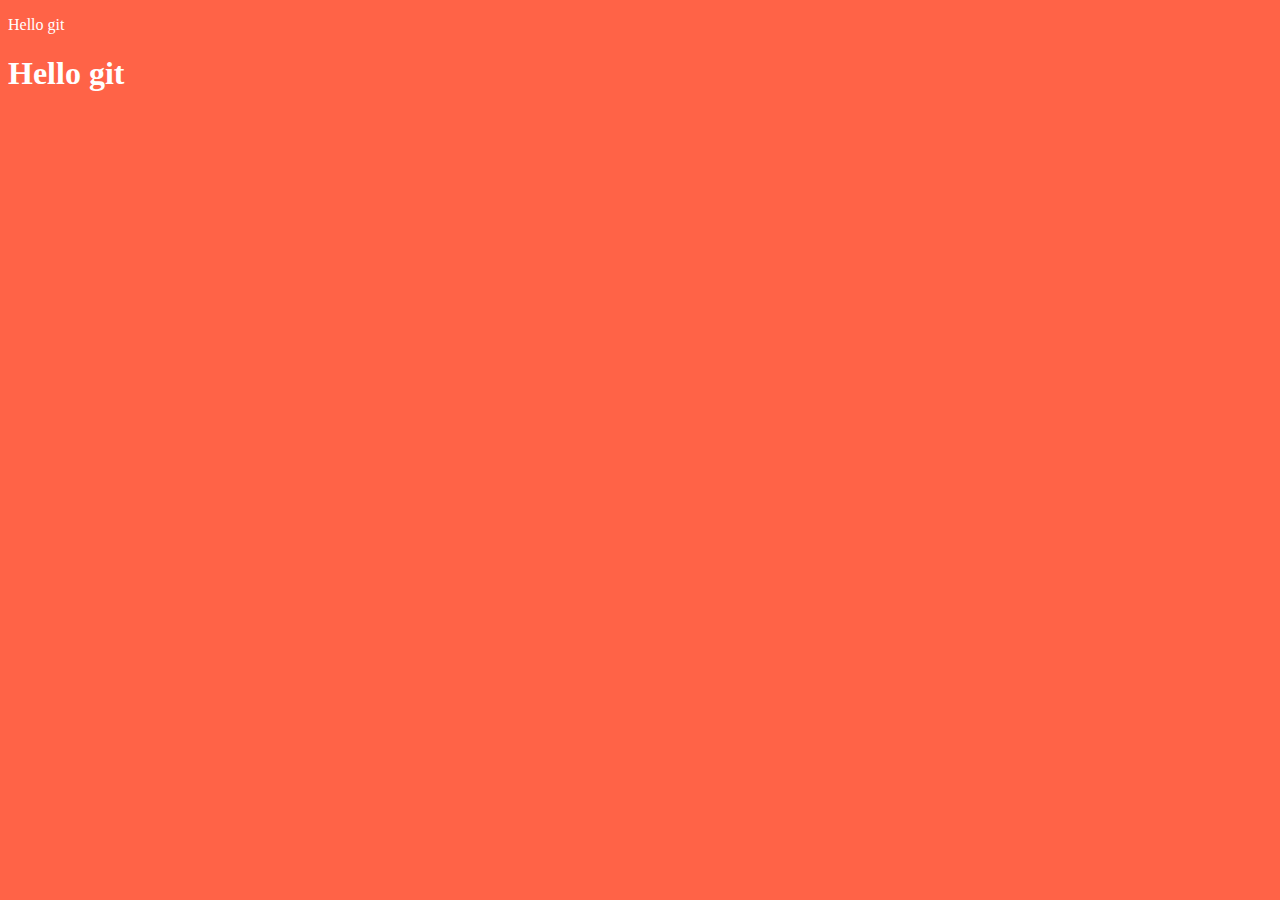
<file: index.html>
<!DOCTYPE html>
<html lang="en" dir="ltr">
  <head>
    <meta charset="utf-8">
    <title>Hello git</title>
    <link rel="stylesheet" href="css/all.css">
  </head>

  <body>
    <p>Hello git</p>
    <h1>Hello git</h1>

  </body>
</html>
</file>
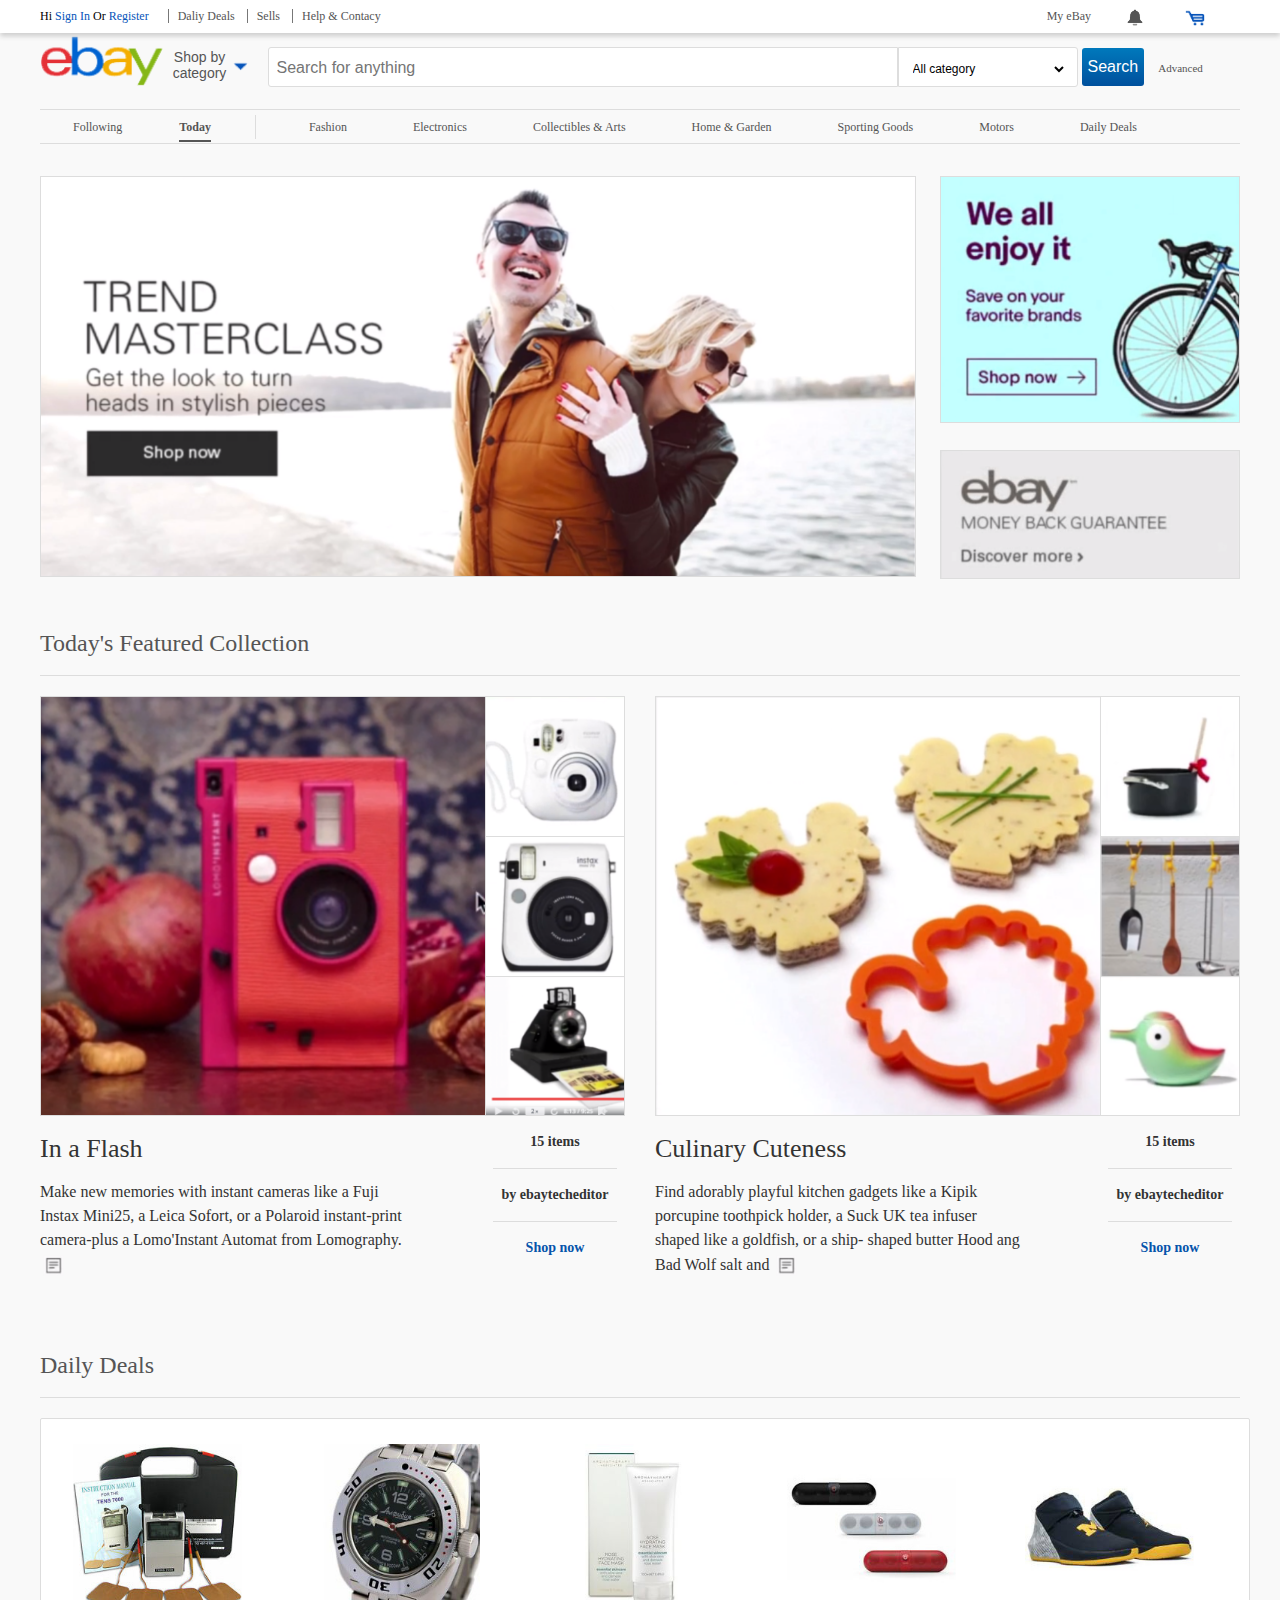
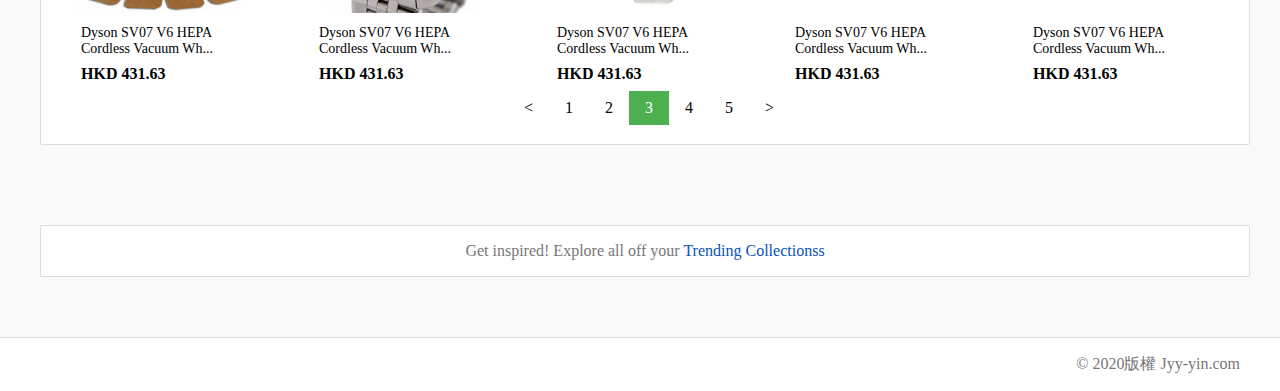
<file: Desktop/GinWeb/CSS/CSS eBay.html>
<!DOCTYPE html>
<html lang="zh-Hant-TW">
<head>
    <title>MyeBay</title>

    <meta charset="utf-8" />
    <meta http-equiv="Content-type" content="text/html; charset=utf-8" />
    <link rel="stylesheet" type="text/css" href="style.css">

</head>

<body>

<!-------------- Header -------------->

<header>

  <div class="container">

    <ul class="navbar">

      <li id="SignInStyle" class="navItem">Hi <a href="#">Sign In</a> Or <a href="#">Register</a> </li>
      <li class="navItem"> <a href="#">Daliy Deals</a> </li>
      <li class="navItem"> <a href="#">Sells</a> </li>
      <li class="navItem NoBorder"> <a href="#">Help & Contacy</a> </li>

      <li id="cart" class="navItem FloatRight NoBorder"><img src="img/cart.png" alt="cart" title="您的購物車" width="20px"></li>
      <li id="alert" class="navItem FloatRight NoBorder"><img src="img/alert.png" alt="alert" width="20px"></li>
      <li class="navItem FloatRight NoBorder"> <a href="#">My eBay</a> </li>

    </ul>

  </div>

</header>


<!-------------- Search Form -------------->




<div id="SearchBar" class="ClearFix SetBGColor">
  <div class="container">

    <img id="brand" src="img/brand.png" alt="eBay" height="55px">

    <button id="ShoppingButton" type="button">
      <p>Shop by category</p>
      <img id="arrow" src="img/arrow.png" alt="arrow" width="20px">
    </button>

    <form id="SearchForm">
      <table>
        <tr>

          <td>
            <input id="SearchField" class="TextField" type="text"
            name="SearchContent" placeholder="Search for anything">
          </td>

          <td>
            <div id="CategoryTextfield" class="TextField">
              <select class="options" name="cate">
                <option selected="selected" value="0">All category</option>
                <option value="1">Antiques</option>
                <option value="2">Art</option>
                <option value="3">Baby</option>
                <option value="4">Books</option>
                <option value="5">Business &amp; Industrial</option>
                <option value="6">Cameras &amp; Photo</option>
                <option value="7">Cell phone &amp; Accessories</option>
              </select>
            </div>
          </td>

          <td>
            <input class="BtnPrimary" value="Search" type="submit">
          </td>

          <td>
            <a href="#" id="AdvancedButton" title="高級搜索">Advanced</a>
          </td>

        </tr>
      </table>
    </form>

  </div>
</div>


<!-------------- Navigation Bar -------------->


<nav class="ClearFix SetBGColor">
  <div class="container">
    <ul id="NavigationBar" class="navbar TbBorder">

      <li class="navItem LiSpace NoBorder"><a href="#">Following</a></li>
      <li class="navItem LiSpace NoBorder active"><a href="#">Today</a></li>

      <div class="DivIder"></div>

      <li class="navItem LiSpace NoBorder"><a href="#">Fashion</a></li>
      <li class="navItem LiSpace NoBorder"><a href="#">Electronics</a></li>
      <li class="navItem LiSpace NoBorder"><a href="#">Collectibles &amp; Arts</a></li>
      <li class="navItem LiSpace NoBorder"><a href="#">Home &amp; Garden</a></li>
      <li class="navItem LiSpace NoBorder"><a href="#">Sporting Goods</a></li>
      <li class="navItem LiSpace NoBorder"><a href="#">Motors</a></li>
      <li class="navItem LiSpace NoBorder"><a href="#">Daily Deals</a></li>

  </ul>
 </div>
</nav>


<!-------------- Advertisement -------------->

<section id="AdSection" class="SetBGColor ClearFix">
  <div class="container">

    <div id="colume1">
      <div><img id="ad1" class="AddBorder" src="img/ad1.png" alt="ad1" width="876px"></div>
    </div>

    <div id="colume2">
      <div><img id="ad2" class="AddBorder" src="img/ad2.png" alt="ad2" width="300px"></div>
      <div><img id="ad3" class="AddBorder" src="img/ad3.png" alt="ad3" width="300px"></div>
    </div>

  </div>
</section>


<!-------------- Product section -------------->


<section id="ProductSection" class="SetBGColor ClearFix">

  <div class="container">

     <h2 class="HeroHeading">Today's Featured Collection</h2>

     <div id="ShowProduct">

  <!-- ------ Product section1 ------ -->

        <div class="product-section">

          <div class="ProductPhoto">


            <div class="PhotoColume1">
              <img id="photo1"src="img/product1.png" alt="product1">
            </div>

            <div class="PhotoColume2">
              <div class="thumb">
                <img id="ThumbMailFix" class="ThumbMail" src="img/thumbnail1_1.png" alt="thumbnail1_1.png">
              </div>
              <div class="thumb">
                <img class="ThumbMail" src="img/thumbnail1_2.png" alt="thumbnail1_2.png">
              </div>
              <div class="thumb">
                <img class="ThumbMail" src="img/thumbnail1_3.png" alt="thumbnail1_3.png">
              </div>
            </div>


          </div>

          <!-- -------------- Article ------------- -->

          <article>

            <div class="LeftCol">
              <h3 class="title">In a Flash</h3>
              <div class="DescriptionContainer">
                <p class="ProductDetails">
                  Make new memories with instant cameras
                  like a Fuji Instax Mini25, a Leica Sofort, or a
                  Polaroid instant-print camera-plus a
                  Lomo'Instant Automat from Lomography.
                  <a href="#" title="閱讀更多">
                    <span class="ReadMore"></span>
                  </a>
                </p>
              </div>
            </div>


            <div class="RightCol RightColText">
              <ul class="RightColContainer">
                <li class="RightColItem">15 items</li>
                <li class="RightColItem">by ebaytecheditor</li>
                <li class="RightColItem"><a calss="ActiveLink" href="#">Shop now</a></li>
              </ul>
            </div>

          </article>


       </div>

       <!-- ------ Product section1 End ------ -->
       <!-- ------ Product section2 ------ -->


               <div class="product-section RightSec">

                 <div class="ProductPhoto">


                   <div class="PhotoColume1">
                     <img id="PhotoAdjust" src="img/product2.png" alt="product2">
                   </div>

                   <div class="PhotoColume2">
                     <div class="thumb">
                       <img class="ThumbMail" src="img/thumbnail2_1.png" alt="thumbnail2_1.png">
                     </div>
                     <div class="thumb">
                       <img class="ThumbMail" src="img/thumbnail2_2.png" alt="thumbnail2_2.png">
                     </div>
                     <div class="thumb">
                       <img class="ThumbMail" src="img/thumbnail2_3.png" alt="thumbnail2_3.png">
                     </div>
                   </div>


                 </div>

                 <!-- -------------- Article ------------- -->

                 <article>

                   <div class="LeftCol">
                     <h3 class="title">Culinary Cuteness</h3>
                     <div class="DescriptionContainer">
                       <p class="ProductDetails">
                         Find adorably playful kitchen gadgets like a Kipik
                         porcupine toothpick holder, a Suck UK
                         tea infuser shaped like a goldfish, or a ship-
                         shaped butter Hood ang Bad Wolf salt and
                         <a href="#" title="閱讀更多">
                           <span class="ReadMore"></span>
                         </a>

                       </p>
                     </div>
                   </div>


                   <div class="RightCol RightColText">
                     <ul class="RightColContainer">
                       <li class="RightColItem">15 items</li>
                       <li class="RightColItem">by ebaytecheditor</li>
                       <li class="RightColItem"><a calss="ActiveLink" href="#">Shop now</a></li>
                     </ul>
                   </div>

                 </article>

              </div>
        <!-- ------ Product section2 End ------ -->

    </div>
  </div>
</section>


<!-- -- ------ Daily Deals ------ -- -->

<section id="DailyDeals" class="ClearFix SetBGColor">
  <div class="container">
    <h2 class="HeroHeading">Daily Deals</h2>

    <div class="box">

      <div class="BoxSubcontain">
        <img class="Sale" src="img/1.jpg" alt="sale-pic">
        <a href="#" class="details">Dyson SV07 V6 HEPA Cordless Vacuum Wh...</a>
        <h4 class="price">HKD 431.63</h4>
      </div>

      <div class="BoxSubcontain">
        <img class="Sale" src="img/2.jpg" alt="sale-pic">
        <a href="#" class="details">Dyson SV07 V6 HEPA Cordless Vacuum Wh...</a>
        <h4 class="price">HKD 431.63</h4>
      </div>

      <div class="BoxSubcontain">
        <img class="Sale" src="img/3.jpg" alt="sale-pic">
        <a href="#" class="details">Dyson SV07 V6 HEPA Cordless Vacuum Wh...</a>
        <h4 class="price">HKD 431.63</h4>
      </div>

      <div class="BoxSubcontain">
        <img class="Sale" src="img/4.jpg" alt="sale-pic">
        <a href="#" class="details">Dyson SV07 V6 HEPA Cordless Vacuum Wh...</a>
        <h4 class="price">HKD 431.63</h4>
      </div>

      <div class="BoxSubcontain">
        <img class="Sale" src="img/5.jpg" alt="sale-pic">
        <a href="#" class="details">Dyson SV07 V6 HEPA Cordless Vacuum Wh...</a>
        <h4 class="price">HKD 431.63</h4>
      </div>

<!-- -- -- ------ Pagination ------ -- -- -->

      <div class="pagination ClearFix">
        <div class="PaginationContainer">
          <a href="#" class=""><</a>
          <a href="#" class="">1</a>
          <a href="#" class="">2</a>
          <a href="#" class="active">3</a>
          <a href="#" class="">4</a>
          <a href="#" class="">5</a>
          <a href="#" class="">></a>
        </div>
      </div>



    </div>

     <!-- ------ Collections ------ -->

     <div id="collections">
       <p>Get inspired! Explore all off your <a href="#">Trending Collectionss</a></p>
     </div>

  </div>
</section>


      <!-- -- ------ Footer ------ -- -->

       <footer>

         <div class="container">

           <div style="float:right">

             <p>&copy 2020版權 Jyy-yin.com</p>

           </div>

         </div>

       </footer>


</body>
</html>
</file>
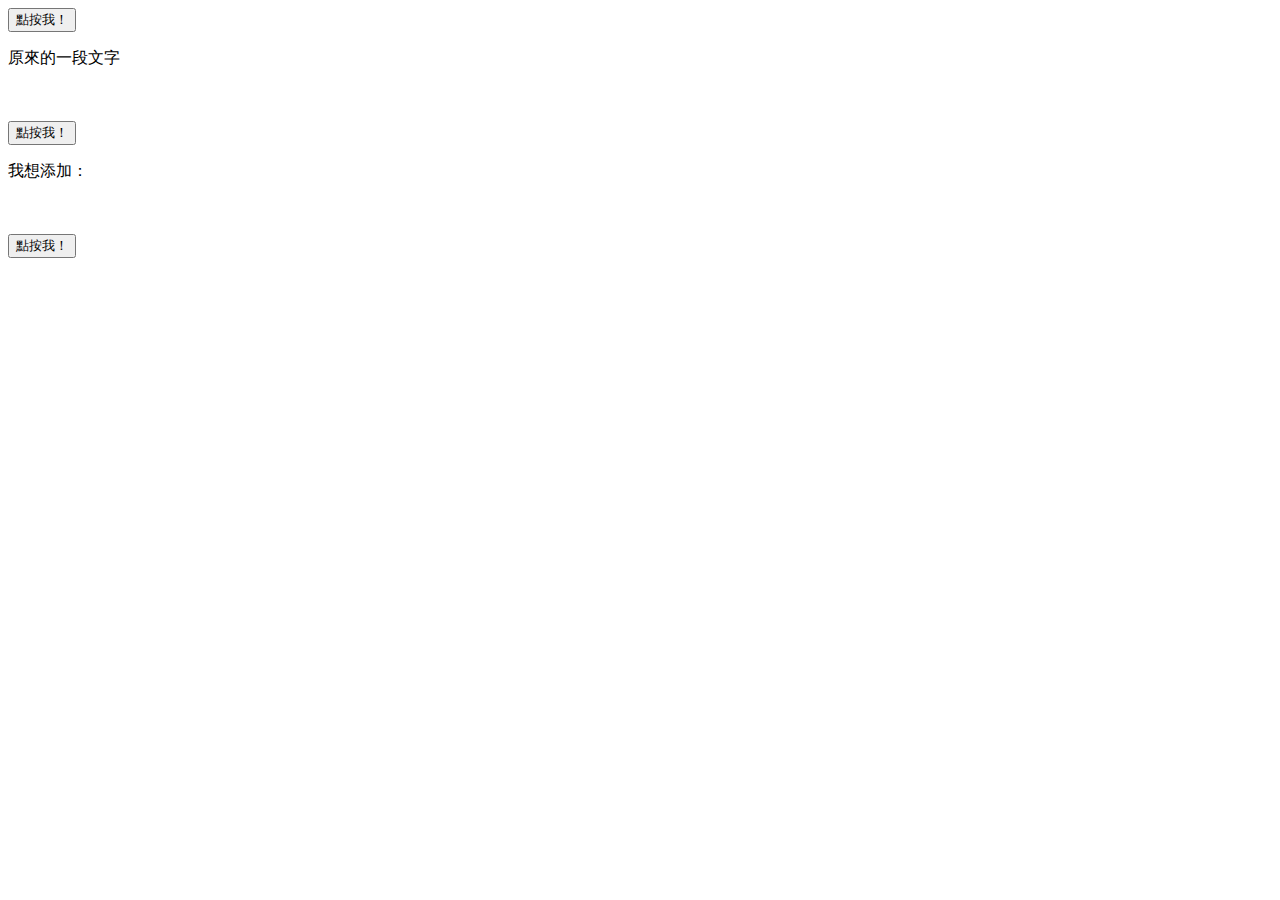
<file: Desktop/GinWeb/JavaScript/JS按鈕.html>
<!DOCTYPE html>
<html lang="zh-Hant-TW">
<head>
    <title>Learning Java Script</title>

    <meta charset="utf-8" />
    <meta http-equiv="Content-type" content="text/html; charset=utf-8" />
    <style>

    </style>

</head>

<body>

  <!-- <button onclick="alert('您好')">點按我！</button> -->
  <button id="MyButton">點按我！</button>

  <p id="text">原來的一段文字</p>

  <br><br>

  <button id="MyButton1">點按我！</button>

  <p id="text1">我想添加：</p>

  <br><br>

  <button id="MyButton2">點按我！</button>

  <p id="text2"></p>


  <script type="text/javascript">

    var myVarible = 'circle';


    document.getElementById('circle').onclick = function() {

      document.getElementById(myVarible).style.display = "none";
    }

    
    // document.getElementById('text').innerHTML = "修改後的文字";
    document.getElementById('MyButton').onclick = function() {

      document.getElementById('text').innerHTML = "新的一段文字";
    }

    document.getElementById('MyButton1').onclick = function() {

      document.getElementById('text1').innerHTML = document.getElementById('text1').innerHTML+"一段文字";
    }

    document.getElementById('MyButton2').onclick = function() {

    //   document.getElementById('text2').innerHTML = "就是一段文字";
    // }

      document.getElementById('text2').innerHTML = "<ul><li>蘋果</li><li>香蕉</li><li>西瓜</li></ul>";
    }

  </script>

</body>
</html>
</file>
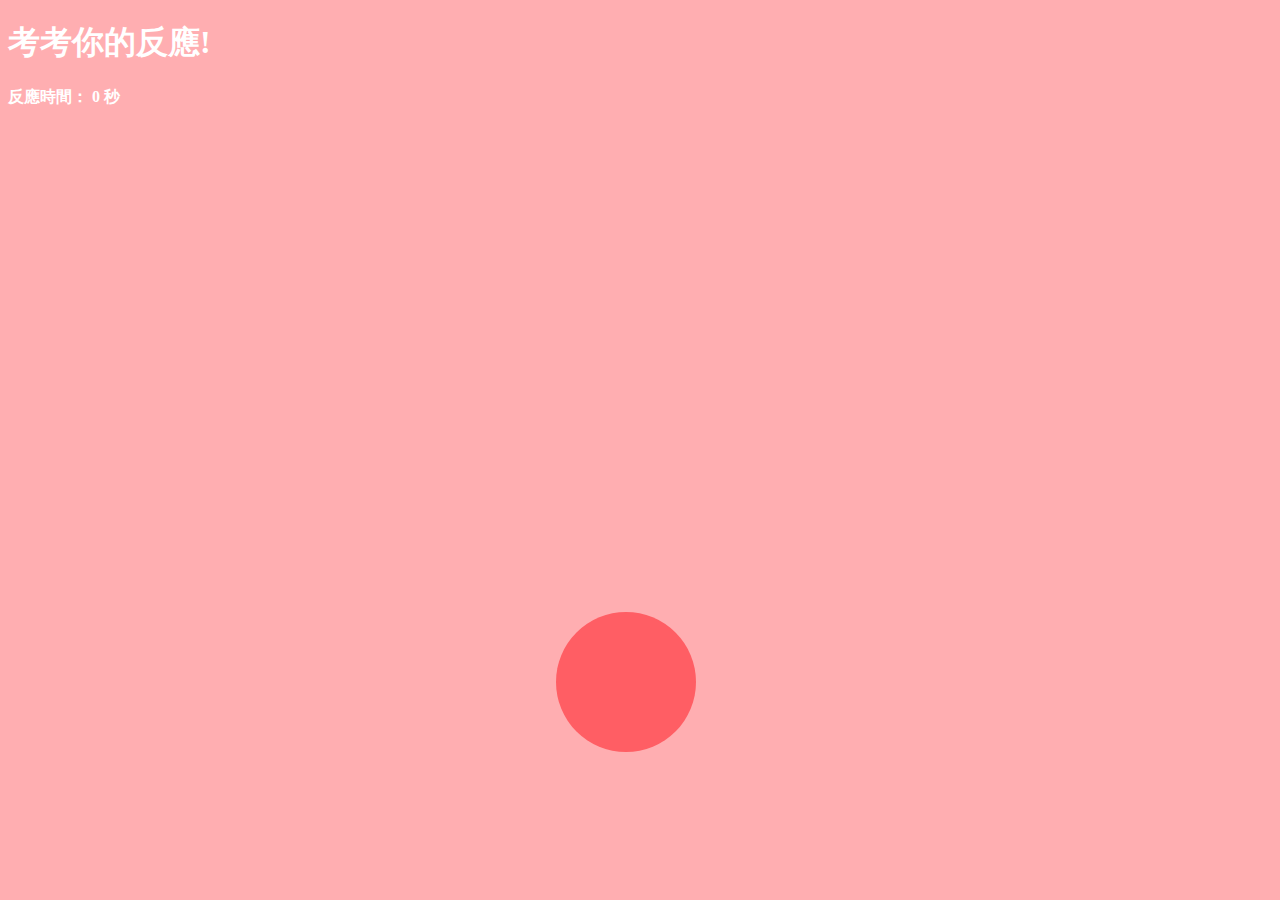
<file: Desktop/GinWeb/JavaScript/JS考反應遊戲.html>
<!DOCTYPE html>
<html lang="zh-Hant-TW">
<head>
    <title>考反應遊戲</title>

    <meta charset="utf-8" />
    <meta http-equiv="Content-type" content="text/html; charset=utf-8" />

    <Style>

      :root{

        --bound:140px;
      }

      body{

        background-color: rgba(255,94,100,0.5);
        color:white;
      }

      .bold{

        font-weight: bold;
      }

      #box{

        width: var(--bound);
        height: var(--bound);
        background-color: tomato;
        display:none;
        position: relative;
      }



    </style>



</head>

<body>

  <h1>考考你的反應!</h1>
  <p class="bold"> 反應時間： <span id="time" >0</span> 秒 </p>

  <div id="box"></div>


  <script type="text/javascript">

    var CreateTime;
    var ClickTime;
    var ReactionTime;

    function GetRandomColor(){

      var max = 200;
      var min = 50;

      var green = Math.floor(Math.random() * (max - min + 1)) + min;

      var color = "rgba(255, " +green+ ",100,1)";
      return color;
    }

    function MakeBox(){

      var time = Math.random();
      time = time * 2000;

      setTimeout(function(){

        if(Math.random() >= 0.5){

          document.getElementById('box').style.borderRadius = "70px";
        }

        else{

          document.getElementById('box').style.borderRadius = "0px";
        }

        // console.log(window.innerwidth);
        // console.log(window.innerheight);
        //
        // console.log(document.documentElement.clienwidth);
        // console.log(document.documentElement.clienheight);

        var min = 0;
        var max = window.innerHeight - 140;

        var top = Math.floor(Math.random() * (max - min + 1)) + min;

        min = 0;
        max = window.innerWidth - 140;
        var left= Math.floor(Math.random() * (max - min + 1)) + min;


        document.getElementById('box').style.top = top+ "px" ;
        document.getElementById('box').style.left = left+ "px" ;
        document.getElementById('box').style.backgroundColor = GetRandomColor();
        document.getElementById('box').style.display = "block";
        CreateTime = Date.now();

      },time);

    }

    document.getElementById('box').onclick = function(){

      this.style.display = "none";
      ClickTime = Date.now();
      ReactionTime = (ClickTime - CreateTime) / 1000;
      document.getElementById('time').innerHTML = ReactionTime;

      MakeBox();
    }

    MakeBox();


  </script>

</body>
</html>
</file>
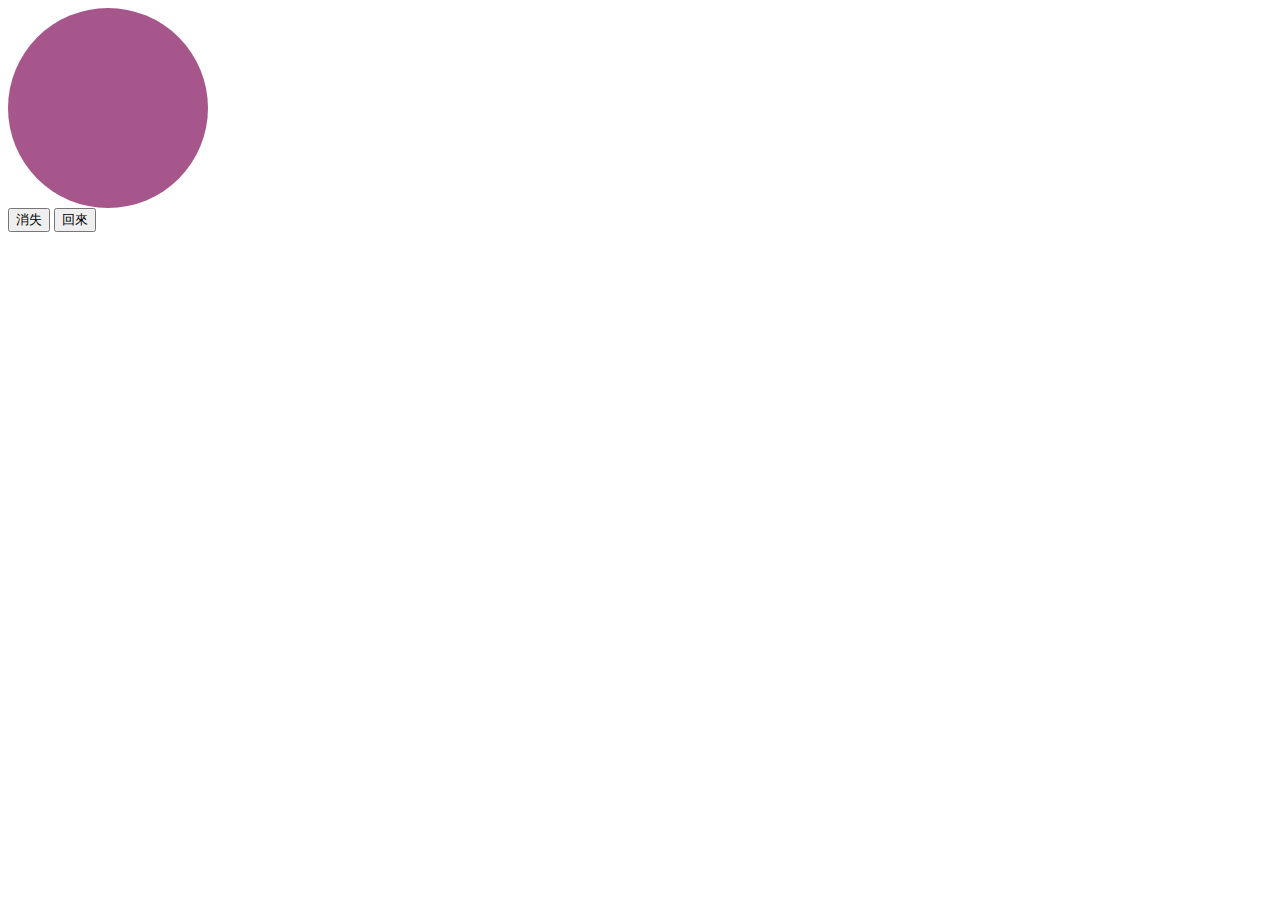
<file: Desktop/GinWeb/JQuery/JQ index.html>
<!DOCTYPE html>
<html lang="zh-Hant-TW">
<head>
    <title>Learning JQuery</title>

    <meta charset="utf-8" />
    <meta name="viewport" content="width=device-width, initial-scale=1" />
    <script type="text/jscript" src="jquery.min.js"></script>

    <style>

    #circle{

      width: 200px;
      height: 200px;
      border-radius: 50%;
      background-color: #a7568b;
    }

    .square{

      width: 200px;
      height: 200px;
      background-color: #e86d5e;
      margin-top: 10px;
    }

    </style>

</head>

<body>

  <div id="circle"></div>
  <button id="b1">消失</button>
  <button id="b2">回來</button>

  <script type="text/javascript">

    $("#circle").click(function(){

       $(this).animate({
         width: "400px",
         height:"500px",
         marginLeft:"100px",

       } , 3000);

    });

    $("#b1").click(function(){

       $("#circle").fadeOut("fast" , function(){

         alert("消失完成");

       });

    });

    $("#b2").click(function(){

       $("#circle").fadeIn();

    });

  </script>

</body>
</html>
</file>
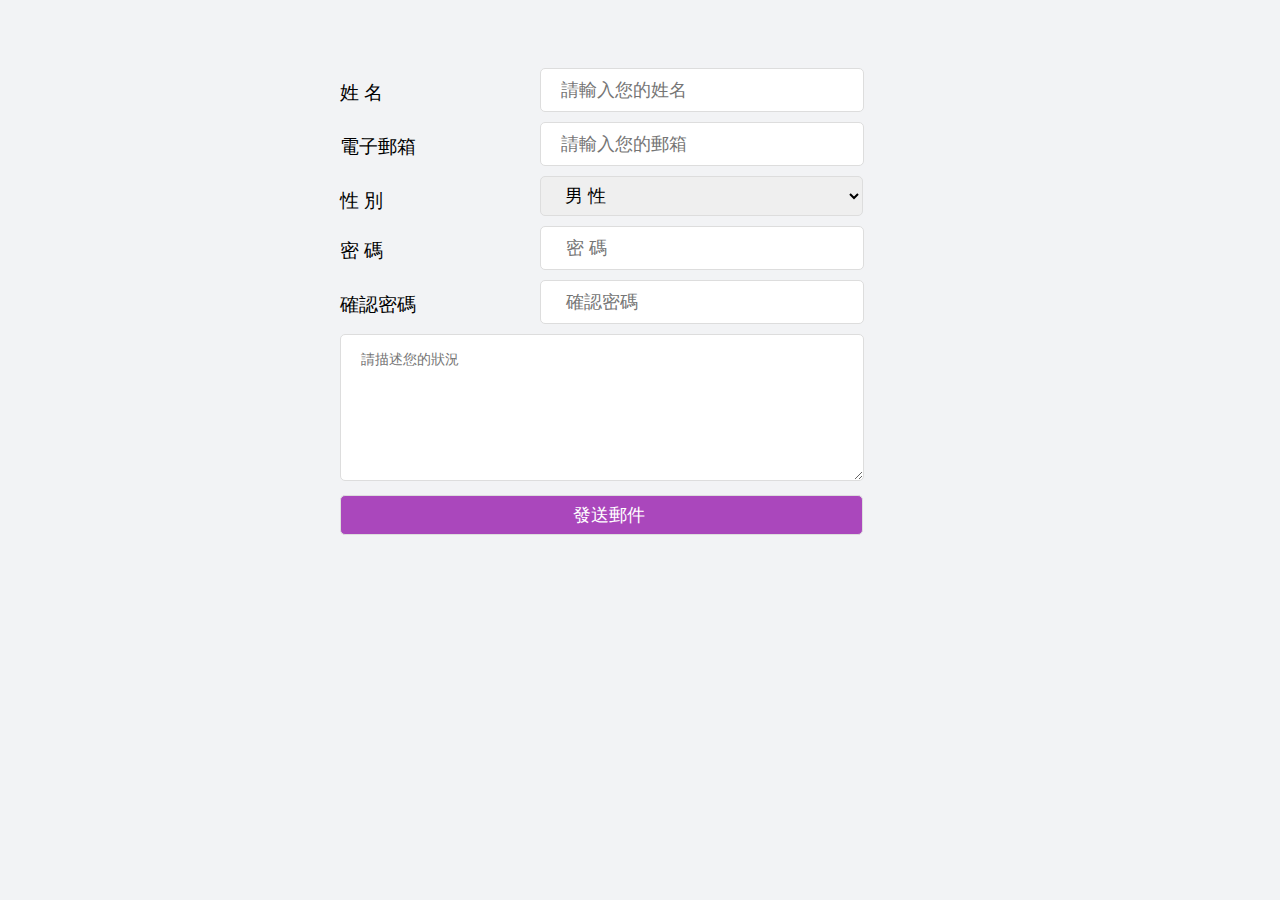
<file: Desktop/GinWeb/JQuery/JQ RegularExpresstion.html>
<!DOCTYPE html>
<html lang="zh-Hant-TW">
<head>
    <title>驗證表單</title>

    <meta charset="utf-8" />
    <meta name="viewport" content="width=device-width, initial-scale=1" />
    <script type="text/jscript" src="jquery.min.js"></script>

    <style>

      body{

        background-color:#f2f3f5;
      }

      #container{

        padding-top: 60px;
        width: 600px;
        margin: auto;
        font-family: "Helvetica Neue" , "Helvetica" , "Arial";
      }

      .inputStyle{

        border-radius: 5px;
        border: 1px solid #ddd;
        font-size: 1.1em;
        padding-left: 20px;
        margin-bottom: 10px;
      }

      .inputWidth{

        width:300px;
        height:40px;

      }

      #mailGender{

        width:323px;
        height:40px;
      }

      label{

        width: 200px;
        float: left;
        font-size: 1.2em;
        padding-top: 12px;
      }

      #mailMessage{

        width:500px;
        padding-top: 15px;
      }

      #submitButton{

        background-color: #aa47bc;
        color: white;
        width: 523px;
        height: 40px;
      }

      #error{

        color: red;

      }



    </style>

</head>

<body>

  <div id="container">

    <form id="validationForm">

      <label for="emailName"> 姓 名 </label>
      <input id="emailName" class="inputStyle inputWidth" type="text" name="name" placeholder="請輸入您的姓名"></input>

      <label for="emailAddress"> 電子郵箱 </label>
      <input id="emailAddress" class="inputStyle inputWidth" trpe="text" name="email" placeholder="請輸入您的郵箱"></input>

      <label for="mailGender"> 性 別 </label>
      <select id="mailGender" class="inputStyle" name="Gender">
        <option value="male"> 男 性 </option>
        <option value="female"> 女 性 </option>
      </select>

      <label for="pass1"> 密 碼 </label>
      <input id="pass1" class="inputStyle inputWidth" type="password" name="pass1" placeholder=" 密 碼 ">

      <label for="pass2"> 確認密碼 </label>
      <input id="pass2" class="inputStyle inputWidth" type="password" name="pass2" placeholder=" 確認密碼 "></input>

      <textarea id="mailMessage" class="inputStyle" name="message" rows="8" cols="80" placeholder="請描述您的狀況"></textarea>

      <button id="submitButton" class="inputStyle" type="submit" name="submit"> 發送郵件 </button>


    </form>

     <div id="error"></div>

  </div>



  <script type="text/javascript">

    $("#validationForm").submit(function(event){

      var errorMessage = "" ;

      event.preventDefault();

      var name = $("#emailName").val();
      var email = $("#emailAddress").val();
      var pass1 = $("#pass1").val();
      var pass2 = $("#pass2").val();
      var message = $("#mailMessage").val();

      function isValidEmailAddress(emailAddress){

        var pattern = /^\b[a-zA-Z0-9-]+@[a-zA-Z0-9]+\.com\b/i;

        return pattern.test(emailAddress);

      }

      if (name == "" || email == "" || pass1 =="" || pass2 =="" || message == "") {

        errorMessage = "請輸入完整訊息";

      } else if (!isValidEmailAddress(email)) {

        errorMessage ="請輸入正確格式的郵箱地址";

      } else if (pass1 != pass2){

        errorMessage ="請確認您輸入的密碼";

      }

      if (errorMessage == "") {

        $("#error").html("表單已提交");
        $("#error").css("color" , "green");

      } else {

        $("#error").html(errorMessage);
        $("#error").css("color" , "red");

      }

    });

  </script>

</body>
</html>
</file>
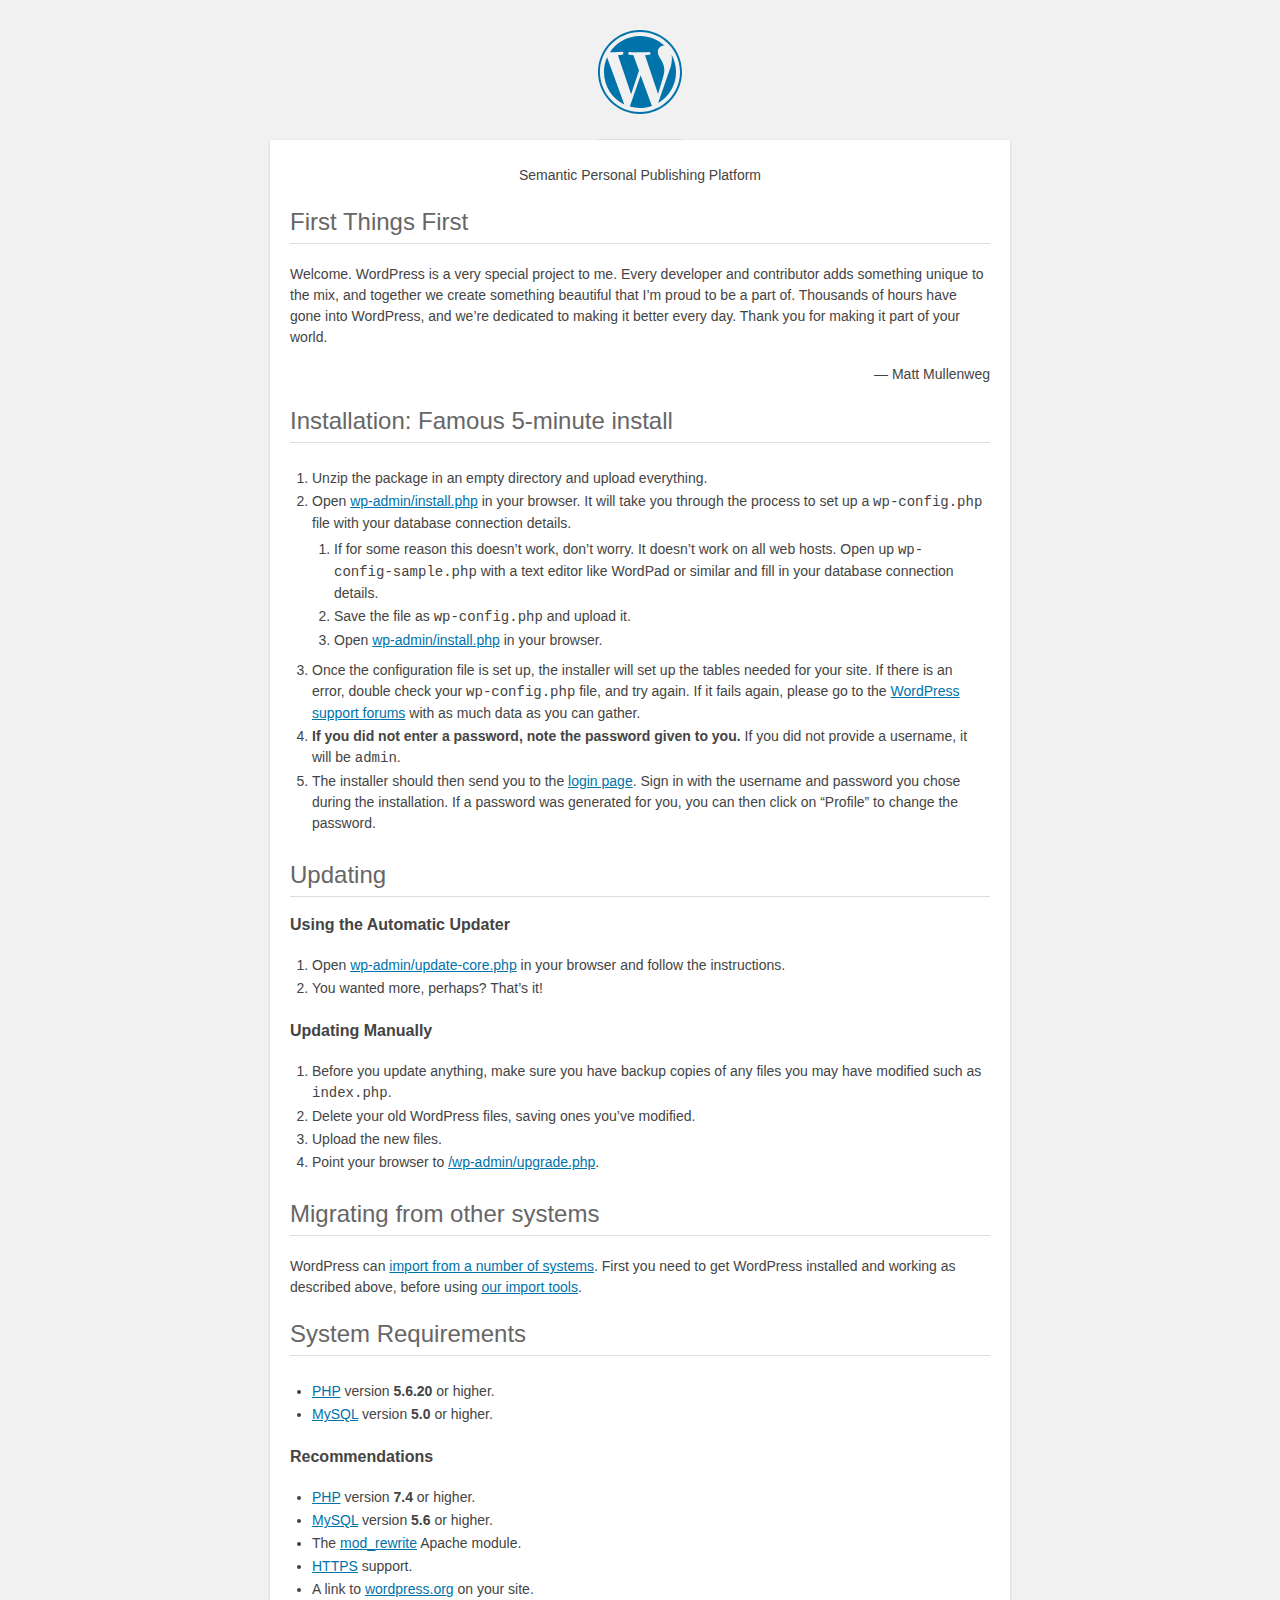
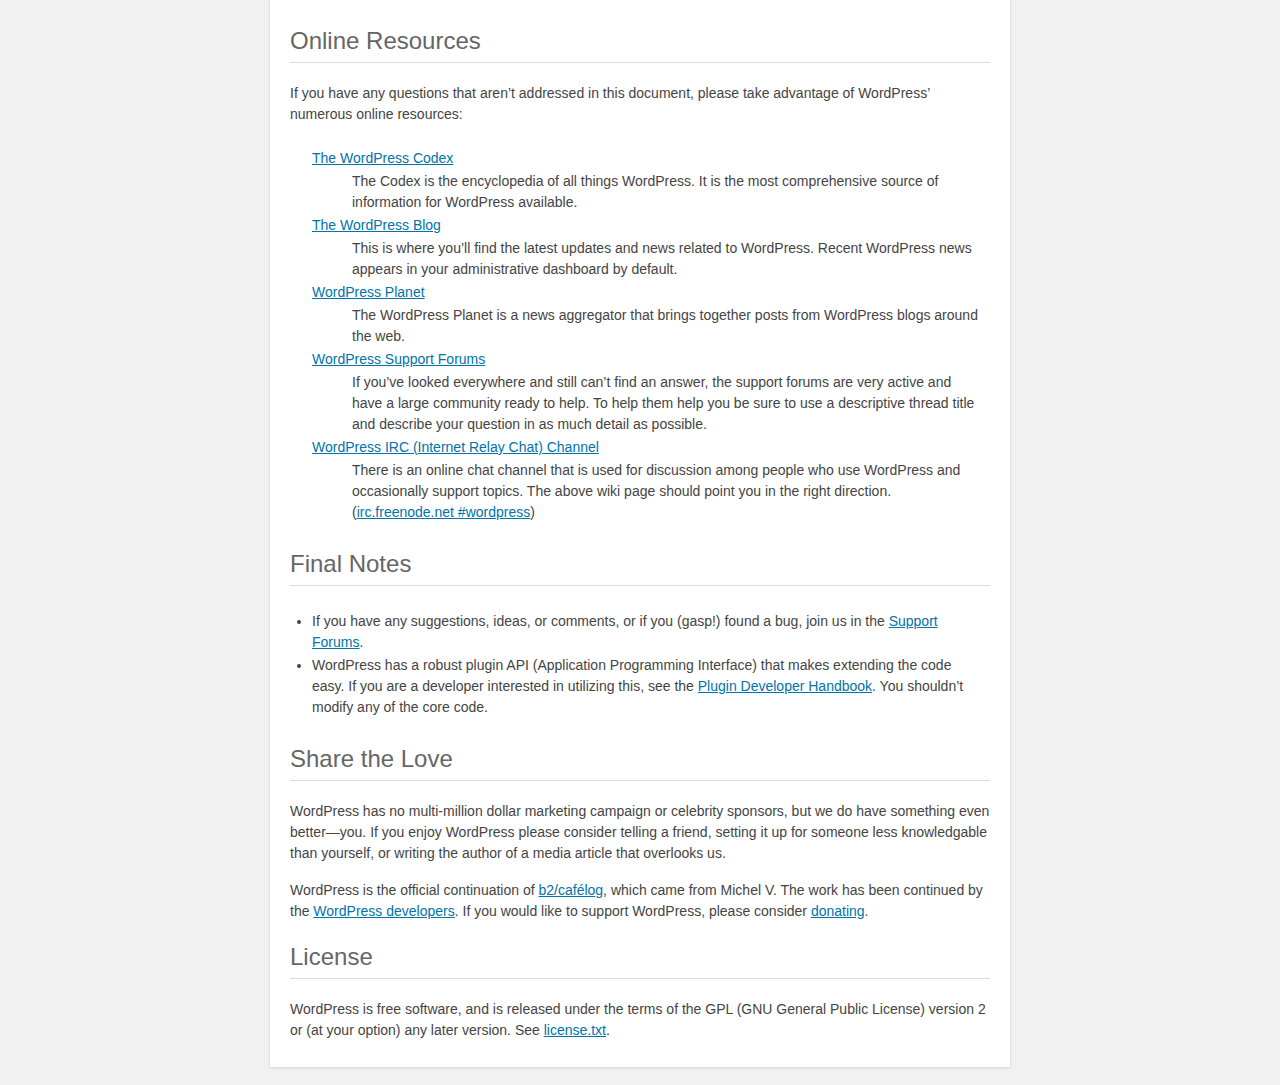
<file: Desktop/網頁學習/MyWebsite/WordPress/readme.html>
<!DOCTYPE html>
<html lang="en">
<head>
	<meta name="viewport" content="width=device-width" />
	<meta http-equiv="Content-Type" content="text/html; charset=utf-8" />
	<title>WordPress &#8250; ReadMe</title>
	<link rel="stylesheet" href="wp-admin/css/install.css?ver=20100228" type="text/css" />
</head>
<body>
<h1 id="logo">
	<a href="https://wordpress.org/"><img alt="WordPress" src="wp-admin/images/wordpress-logo.png" /></a>
</h1>
<p style="text-align: center">Semantic Personal Publishing Platform</p>

<h2>First Things First</h2>
<p>Welcome. WordPress is a very special project to me. Every developer and contributor adds something unique to the mix, and together we create something beautiful that I&#8217;m proud to be a part of. Thousands of hours have gone into WordPress, and we&#8217;re dedicated to making it better every day. Thank you for making it part of your world.</p>
<p style="text-align: right">&#8212; Matt Mullenweg</p>

<h2>Installation: Famous 5-minute install</h2>
<ol>
	<li>Unzip the package in an empty directory and upload everything.</li>
	<li>Open <span class="file"><a href="wp-admin/install.php">wp-admin/install.php</a></span> in your browser. It will take you through the process to set up a <code>wp-config.php</code> file with your database connection details.
		<ol>
			<li>If for some reason this doesn&#8217;t work, don&#8217;t worry. It doesn&#8217;t work on all web hosts. Open up <code>wp-config-sample.php</code> with a text editor like WordPad or similar and fill in your database connection details.</li>
			<li>Save the file as <code>wp-config.php</code> and upload it.</li>
			<li>Open <span class="file"><a href="wp-admin/install.php">wp-admin/install.php</a></span> in your browser.</li>
		</ol>
	</li>
	<li>Once the configuration file is set up, the installer will set up the tables needed for your site. If there is an error, double check your <code>wp-config.php</code> file, and try again. If it fails again, please go to the <a href="https://wordpress.org/support/forums/">WordPress support forums</a> with as much data as you can gather.</li>
	<li><strong>If you did not enter a password, note the password given to you.</strong> If you did not provide a username, it will be <code>admin</code>.</li>
	<li>The installer should then send you to the <a href="wp-login.php">login page</a>. Sign in with the username and password you chose during the installation. If a password was generated for you, you can then click on &#8220;Profile&#8221; to change the password.</li>
</ol>

<h2>Updating</h2>
<h3>Using the Automatic Updater</h3>
<ol>
	<li>Open <span class="file"><a href="wp-admin/update-core.php">wp-admin/update-core.php</a></span> in your browser and follow the instructions.</li>
	<li>You wanted more, perhaps? That&#8217;s it!</li>
</ol>

<h3>Updating Manually</h3>
<ol>
	<li>Before you update anything, make sure you have backup copies of any files you may have modified such as <code>index.php</code>.</li>
	<li>Delete your old WordPress files, saving ones you&#8217;ve modified.</li>
	<li>Upload the new files.</li>
	<li>Point your browser to <span class="file"><a href="wp-admin/upgrade.php">/wp-admin/upgrade.php</a>.</span></li>
</ol>

<h2>Migrating from other systems</h2>
<p>WordPress can <a href="https://wordpress.org/support/article/importing-content/">import from a number of systems</a>. First you need to get WordPress installed and working as described above, before using <a href="wp-admin/import.php">our import tools</a>.</p>

<h2>System Requirements</h2>
<ul>
	<li><a href="https://secure.php.net/">PHP</a> version <strong>5.6.20</strong> or higher.</li>
	<li><a href="https://www.mysql.com/">MySQL</a> version <strong>5.0</strong> or higher.</li>
</ul>

<h3>Recommendations</h3>
<ul>
	<li><a href="https://secure.php.net/">PHP</a> version <strong>7.4</strong> or higher.</li>
	<li><a href="https://www.mysql.com/">MySQL</a> version <strong>5.6</strong> or higher.</li>
	<li>The <a href="https://httpd.apache.org/docs/2.2/mod/mod_rewrite.html">mod_rewrite</a> Apache module.</li>
	<li><a href="https://wordpress.org/news/2016/12/moving-toward-ssl/">HTTPS</a> support.</li>
	<li>A link to <a href="https://wordpress.org/">wordpress.org</a> on your site.</li>
</ul>

<h2>Online Resources</h2>
<p>If you have any questions that aren&#8217;t addressed in this document, please take advantage of WordPress&#8217; numerous online resources:</p>
<dl>
	<dt><a href="https://codex.wordpress.org/">The WordPress Codex</a></dt>
		<dd>The Codex is the encyclopedia of all things WordPress. It is the most comprehensive source of information for WordPress available.</dd>
	<dt><a href="https://wordpress.org/news/">The WordPress Blog</a></dt>
		<dd>This is where you&#8217;ll find the latest updates and news related to WordPress. Recent WordPress news appears in your administrative dashboard by default.</dd>
	<dt><a href="https://planet.wordpress.org/">WordPress Planet</a></dt>
		<dd>The WordPress Planet is a news aggregator that brings together posts from WordPress blogs around the web.</dd>
	<dt><a href="https://wordpress.org/support/forums/">WordPress Support Forums</a></dt>
		<dd>If you&#8217;ve looked everywhere and still can&#8217;t find an answer, the support forums are very active and have a large community ready to help. To help them help you be sure to use a descriptive thread title and describe your question in as much detail as possible.</dd>
	<dt><a href="https://codex.wordpress.org/IRC">WordPress <abbr>IRC</abbr> (Internet Relay Chat) Channel</a></dt>
		<dd>There is an online chat channel that is used for discussion among people who use WordPress and occasionally support topics. The above wiki page should point you in the right direction. (<a href="irc://irc.freenode.net/wordpress">irc.freenode.net #wordpress</a>)</dd>
</dl>

<h2>Final Notes</h2>
<ul>
	<li>If you have any suggestions, ideas, or comments, or if you (gasp!) found a bug, join us in the <a href="https://wordpress.org/support/forums/">Support Forums</a>.</li>
	<li>WordPress has a robust plugin <abbr>API</abbr> (Application Programming Interface) that makes extending the code easy. If you are a developer interested in utilizing this, see the <a href="https://developer.wordpress.org/plugins/">Plugin Developer Handbook</a>. You shouldn&#8217;t modify any of the core code.</li>
</ul>

<h2>Share the Love</h2>
<p>WordPress has no multi-million dollar marketing campaign or celebrity sponsors, but we do have something even better&#8212;you. If you enjoy WordPress please consider telling a friend, setting it up for someone less knowledgable than yourself, or writing the author of a media article that overlooks us.</p>

<p>WordPress is the official continuation of <a href="http://cafelog.com/">b2/caf&#233;log</a>, which came from Michel V. The work has been continued by the <a href="https://wordpress.org/about/">WordPress developers</a>. If you would like to support WordPress, please consider <a href="https://wordpress.org/donate/">donating</a>.</p>

<h2>License</h2>
<p>WordPress is free software, and is released under the terms of the <abbr>GPL</abbr> (GNU General Public License) version 2 or (at your option) any later version. See <a href="license.txt">license.txt</a>.</p>

</body>
</html>
</file>
<file: css/all.css>
body{

color:white;
background-color:tomato;
}
</file>
<file: Desktop/GinWeb/CSS/style.css>
body{

  margin: 0;
}

header{

  box-shadow: 0 3px 5px #cccccc;
  padding: 9px 0;
  position: relative;
  z-index: 1;
}

.container{

  width: 1200px;
  margin: auto;
}

.navbar{

  list-style-type: none;
  font-size: 12px;
  margin: 0;
  padding: 0;
}

li.navItem{

  display: inline;
  border-right: 1px solid #777777;
}

li.navItem a {

  padding: 0 9px ;
  color: #555555
}

li.navItem a:link{

  text-decoration: none;
}

li.navItem a:hover{

  text-decoration: underline;
  color:#0654BA;
}

#SignInStyle a:link {

  color:#0654BA;
  padding: 0;
}

#SignInStyle a:link:last-child{

  padding-right: 16px;
}

.FloatRight{

  float: right;
}

.NoBorder{
  border-right: none !important;

}

#alert{
  margin-top: -5px;
  padding:0 15px 0 25px;

}

#cart{

  margin-top: -2.5px;
  padding:0 35px 0 25px;
}

/*-------------- Search Form -------------->*/

#SearchBar {

  width: 100%;
  height: 65px;

  overflow: hidden;
}

.SetBGColor{

  background-color: #f9f9f9;
}

.ClearFix{

  clear: both;
}

#brand{

  float: left;
}

#ShoppingButton{

  float: left;

  width: 70px;

  font-size: 14px;
  color: #555555;

  border: none;
  background-color: #f9f9f9;

  margin-right: 15px;
}

#arrow{

  position: relative;
  bottom: 40px;
  left:40px;
}

#SearchForm{

  float: left;
  margin-top: 10px;
  margin-left: 15px;
}

#SearchField{

  border-radius: 3px 0 0 3px;
  width: 630px;
  height: 40px;

  box-sizing: border-box;
}

.TextField{

  font-size: 16px;
  color: #767676;
  padding: 10px 0 9px 8px;

  border: 1px solid #ddd
}

#CategoryTextfield{

  border-radius: 0 3px 3px 0;
  padding: 11px 10px 11px 10px;
  height: 40px;
  width: 180px;
  background-color: #fff;

  box-sizing: border-box;

  margin-left: -4px;
}

.options{

  border: none;
  font-size: 12px;
  width: 100%;

  background-color: transparent;

}

.BtnPrimary{

  font-size: 16px;
  height: 38px;

  font-weight: 500px;
  border-radius: 3px;
  Border:0;

  color: #fff;
  background: linear-gradient(to bottom, #0079bc,#00509d);
}

.BtnPrimary:hover{

  background: #00509d;
}

#AdvancedButton{

  color: #555555;
  text-decoration: none;
  font-size: 11px;
  margin-left: 10px;
}

#AdvancedButton:hover{

  color: #0654ba;
}


/*------------- Navigation Bar --------------*/

nav{

  width: 100%;
  height: 35px;

  padding-top: 10px;
}

.TbBorder{

  border-top: 1px solid #ddd;
  border-bottom: 1px solid #ddd;
}

#NavigationBar{

  width: 100%;
  height: 35px;
  box-sizing:border-box;

  padding: 10px 0 11px 0;
}

.LiSpace{

  float: left;
  padding: 0 2%;
}

.DivIder{

  width: 1px;
  height: 24px;
  background: #ddd;
  float: left;

  margin: -5px 20px 0 20px;
}

.active a{

  font-weight: bold;
  padding-left: 0 !important;
  padding-right: 0 !important;
  border-bottom: 2px solid #555;

  padding-bottom: 5.5px !important;
}

.active a:hover{

  text-decoration: none !important;
  color: #555 !important;
}


/* -------------- Advertisement -------------- */


#AdSection{

  height: 402px;
  padding: 32px 0;
}

#colume1{

  float: left;
  height: 402px;
}

#colume2{
  position: relative;

  float: left;
  height:402.8px;
  width: 324px;
}

.AddBorder{

  border: 1px solid #ddd;
  box-sizing: border-box;
}

#ad2{

  position: absolute;

  top: 0;
  right: 0;
}

#ad3{

  position: absolute;

  right: 0;
  bottom: 0;
}


/* -------------- Product section -------------- */


#ProductSection{

  width: 100%;
  height: 647px;

  padding-bottom: 75px;

  overflow: hidden;
}

.HeroHeading{

  height: 45px;
  border-bottom:  1px solid #ddd;

  font-weight: 400;
  color: #555;
}

#ShowProduct{

  position: relative;
  width: 100%;
  height: 602.5px;
}

.product-section{
  float: left;

  width: 585px;
  height: 602.5px;
}

.ProductPhoto{

  width: 585px;
  height: 420px;
}

.PhotoColume1{

  float: left;
  width: 445px;
  height: 420px;

  border-width: 1px 0 1px 1px;
  border-color: #ddd;
  border-style: solid;

  box-sizing: border-box;
  overflow: hidden;
}

#photo1{

  height: 418px;
  position: relative;
  left: -100px;
  overflow:hidden;
}

.PhotoColume2{


  width: 140px;
  height: 420px;

  box-sizing: border-box;
  overflow: hidden;
}

.thumb{

  width: 140px;
  height: 140px;

  border-width: 1px 1px 0 1px ;
  border-color: #ddd;
  border-style: solid;

  box-sizing: border-box;
  overflow: hidden;
}

.thumb:last-child{

  border-width: 1px 1px 1px 1px ;
  border-color: #ddd;
  border-style: solid;
}

.ThumbMail{

  height: 140px;
}

#ThumbMailFix{

  position: relative;
  right: 20px;
}


/* -- -------------- Article ------------- -- */


article{

  color: #333333;
}

.title{

  font-weight:400;
  font-size: 26px;

  margin: 18px 0 10px 0 ;
}

.DescriptionContainer{

  width: 370px;
  height: 118px;
}

.ProductDetails{

  font-weight: 400;
  font-size: 16px;

  line-height: 1.5em;
}

.ReadMore{
  display:inline-block;

  background-image: url("img/readmore.png");
  width: 28px;
  height: 28px;
  background-size: cover;

  vertical-align: middle;
}

.LeftCol{

  float: left;
  width: 440px;
}

.RightCol{

  float: right;
  width: 140px;
}

.RightColText{

  text-align: center;
  color: #333333;
  font-size: 14px;
  font-weight: bold;
}

.RightColContainer{

  padding-left: 8px;
  padding-right: 8px;
  margin: 0;

  list-style-type: none;
}

.RightColItem{

  padding: 18px 0;
  border-bottom: 1px #ddd solid;
}

.RightColItem:last-child{

  border-bottom: none;
}

.RightColItem a:link{

  text-decoration:none;
  color: #0654ab;
}

.RightColItem a:hover{

  text-decoration:underline;
  color: #0654ab;
}

/*-- ------ Product section2 ------ --*/


.RightSec{

  position: absolute;
  right: 0;
}

#PhotoAdjust{

  height: 420px;
}



/* - -- ------ Daily Deals ------ -- - */


#DailyDeals{

  width: 100%;
  height: 530px;
  overflow: hidden;
  padding-bottom: 75px;
  border-bottom: 1px solid #ddd;
}

.box{

  width: 100%;
  height: 300px;
  padding: 25px 0 0 8px;
  vertical-align: middle;
  overflow: hidden;
  border: #ddd solid 1px;
  background-color: white;
  border-radius: 2px;
  margin-bottom: 80px;
}

.BoxSubcontain{

  float: left;
  width: 190px;
  margin: 0 24px;
}

.Sale{

  width: 169px;
}

.details{

  width: 180px;
  display: inline-block;
  font-size: 14px;
  padding: 8px 0 0 8px;
  color: black;
  text-decoration: none;
}

.details:hover{

  text-decoration: underline;
  color:#0654ba;
}

.price{

  padding: 8px 0 0 8px;
  margin: 0;
}

/* --------------pagination------------- */

.pagination{

   text-align: center;
}

.PaginationContainer{

  padding-top: 8px;
  display: inline-block;
}

.PaginationContainer a{

  color: black;
  float: left;
  padding: 8px 16px;
  text-decoration: none;

  transition: background-color 0.3s;
}

.PaginationContainer a:hover:not(.active){

  background-color: #ddd;
}

.PaginationContainer a.active{

  background-color: #4caf50;
  color:white;
}


/* --------------Collections------------- */


#collections{

  border:1px solid #ddd;
  width: 1210px;
  background-color: white;
  border-radius: 2px;
  text-align: center;


  color: #777777;
  box-sizing:border-box;
}

 #collections a{

   text-decoration: none;
   color: #0654ba;
 }

 #collections a:hover{

   text-decoration:underline;
   color: #0654ba;
 }


/* --------------Footer------------- */


footer{

  color: #777777;
}
</file>
<file: Desktop/網頁學習/MyWebsite/WordPress/wp-admin/css/install.css>
html {
	background: #f1f1f1;
	margin: 0 20px;
}

body {
	background: #fff;
	color: #444;
	font-family: -apple-system, BlinkMacSystemFont, "Segoe UI", Roboto, Oxygen-Sans, Ubuntu, Cantarell, "Helvetica Neue", sans-serif;
	margin: 140px auto 25px;
	padding: 20px 20px 10px 20px;
	max-width: 700px;
	-webkit-font-smoothing: subpixel-antialiased;
	box-shadow: 0 1px 3px rgba(0, 0, 0, 0.13);
}

a {
	color: #0073aa;
}

a:hover,
a:active {
	color: #006799;
}

a:focus {
	color: #124964;
	box-shadow:
		0 0 0 1px #5b9dd9,
		0 0 2px 1px rgba(30, 140, 190, 0.8);
}

h1, h2 {
	border-bottom: 1px solid #ddd;
	clear: both;
	color: #666;
	font-size: 24px;
	padding: 0;
	padding-bottom: 7px;
	font-weight: 400;
}

h3 {
	font-size: 16px;
}

p, li, dd, dt {
	padding-bottom: 2px;
	font-size: 14px;
	line-height: 1.5;
}

code, .code {
	font-family: Consolas, Monaco, monospace;
}

ul, ol, dl {
	padding: 5px 5px 5px 22px;
}

a img {
	border: 0
}
abbr {
	border: 0;
	font-variant: normal;
}

fieldset {
	border: 0;
	padding: 0;
	margin: 0;
}

label {
	cursor: pointer;
}

#logo {
	margin: -130px auto 25px;
	padding: 0 0 25px 0;
	width: 84px;
	height: 84px;
	overflow: hidden;
	background-image: url(../images/w-logo-blue.png?ver=20131202);
	background-image: none, url(../images/wordpress-logo.svg?ver=20131107);
	background-size: 84px;
	background-position: center top;
	background-repeat: no-repeat;
	color: #444; /* same as login.css */
	font-size: 20px;
	font-weight: 400;
	line-height: 1.3em;
	text-decoration: none;
	text-align: center;
	text-indent: -9999px;
	outline: none;
}

.step {
	margin: 20px 0 15px;
}
.step, th {
	text-align: left;
	padding: 0;
}
.language-chooser.wp-core-ui .step .button.button-large {
	font-size: 14px;
}
textarea {
	border: 1px solid #ddd;
	font-family: -apple-system, BlinkMacSystemFont, "Segoe UI", Roboto, Oxygen-Sans, Ubuntu, Cantarell, "Helvetica Neue", sans-serif;
	width: 100%;
	box-sizing: border-box;
}

.form-table {
	border-collapse: collapse;
	margin-top: 1em;
	width: 100%;
}

.form-table td {
	margin-bottom: 9px;
	padding: 10px 20px 10px 0;
	font-size: 14px;
	vertical-align: top
}

.form-table th {
	font-size: 14px;
	text-align: left;
	padding: 10px 20px 10px 0;
	width: 140px;
	vertical-align: top;
}

.form-table code {
	line-height: 1.28571428;
	font-size: 14px;
}

.form-table p {
	margin: 4px 0 0 0;
	font-size: 11px;
}

.form-table input {
	line-height: 1.33333333;
	font-size: 15px;
	padding: 3px 5px;
	border: 1px solid #ddd;
	box-shadow: inset 0 1px 2px rgba(0, 0, 0, 0.07);
}

input,
submit {
	font-family: -apple-system, BlinkMacSystemFont, "Segoe UI", Roboto, Oxygen-Sans, Ubuntu, Cantarell, "Helvetica Neue", sans-serif;
}

.form-table input[type=text],
.form-table input[type=email],
.form-table input[type=url],
.form-table input[type=password],
#pass-strength-result {
	width: 218px;
}

.form-table th p {
	font-weight: 400;
}

.form-table.install-success th,
.form-table.install-success td {
	vertical-align: middle;
	padding: 16px 20px 16px 0;
}

.form-table.install-success td p {
	margin: 0;
	font-size: 14px;
}

.form-table.install-success td code {
	margin: 0;
	font-size: 18px;
}

#error-page {
	margin-top: 50px;
}

#error-page p {
	font-size: 14px;
	line-height: 1.28571428;
	margin: 25px 0 20px;
}

#error-page code, .code {
	font-family: Consolas, Monaco, monospace;
}

.message {
	border-left: 4px solid #dc3232;
	padding: .7em .6em;
	background-color: #fbeaea;
}

/* rtl:ignore */
#dbname,
#uname,
#pwd,
#dbhost,
#prefix,
#user_login,
#admin_email,
#pass1,
#pass2 {
	direction: ltr;
}


/* localization */
body.rtl,
.rtl textarea,
.rtl input,
.rtl submit {
	font-family: Tahoma, sans-serif;
}

:lang(he-il) body.rtl,
:lang(he-il) .rtl textarea,
:lang(he-il) .rtl input,
:lang(he-il) .rtl submit {
	font-family: Arial, sans-serif;
}

@media only screen and (max-width: 799px) {
	body {
		margin-top: 115px;
	}
	#logo a {
		margin: -125px auto 30px;
	}
}

@media screen and (max-width: 782px) {

	.form-table {
		margin-top: 0;
	}

	.form-table th,
	.form-table td {
		display: block;
		width: auto;
		vertical-align: middle;
	}

	.form-table th {
		padding: 20px 0 0;
	}

	.form-table td {
		padding: 5px 0;
		border: 0;
		margin: 0;
	}

	textarea,
	input {
		font-size: 16px;
	}

	.form-table td input[type="text"],
	.form-table td input[type="email"],
	.form-table td input[type="url"],
	.form-table td input[type="password"],
	.form-table td select,
	.form-table td textarea,
	.form-table span.description {
		width: 100%;
		font-size: 16px;
		line-height: 1.5;
		padding: 7px 10px;
		display: block;
		max-width: none;
		box-sizing: border-box;
	}

	.wp-pwd #pass1 {
		padding-right: 50px;
	}

	.wp-pwd .button.wp-hide-pw {
		right: 0;
	}

	#pass-strength-result {
		width: 100%;
	}
}

body.language-chooser {
	max-width: 300px;
}

.language-chooser select {
	padding: 8px;
	width: 100%;
	display: block;
	border: 1px solid #ddd;
	background: #fff;
	color: #32373c;
	font-size: 16px;
	font-family: Arial, sans-serif;
	font-weight: 400;
}

.language-chooser select:focus {
	color: #32373c;
}

.language-chooser select option:hover,
.language-chooser select option:focus {
	color: #016087;
}

.language-chooser p {
	text-align: right;
}

.screen-reader-input,
.screen-reader-text {
	border: 0;
	clip: rect(1px, 1px, 1px, 1px);
	-webkit-clip-path: inset(50%);
	clip-path: inset(50%);
	height: 1px;
	margin: -1px;
	overflow: hidden;
	padding: 0;
	position: absolute;
	width: 1px;
	word-wrap: normal !important;
}

.spinner {
	background: url(../images/spinner.gif) no-repeat;
	background-size: 20px 20px;
	visibility: hidden;
	opacity: 0.7;
	filter: alpha(opacity=70);
	width: 20px;
	height: 20px;
	margin: 2px 5px 0;
}

.step .spinner {
	display: inline-block;
	vertical-align: middle;
	margin-right: 15px;
}

.button.hide-if-no-js,
.hide-if-no-js {
	display: none;
}

/**
 * HiDPI Displays
 */
@media print,
  (-webkit-min-device-pixel-ratio: 1.25),
  (min-resolution: 120dpi) {

	.spinner {
		background-image: url(../images/spinner-2x.gif);
	}

}
</file>
